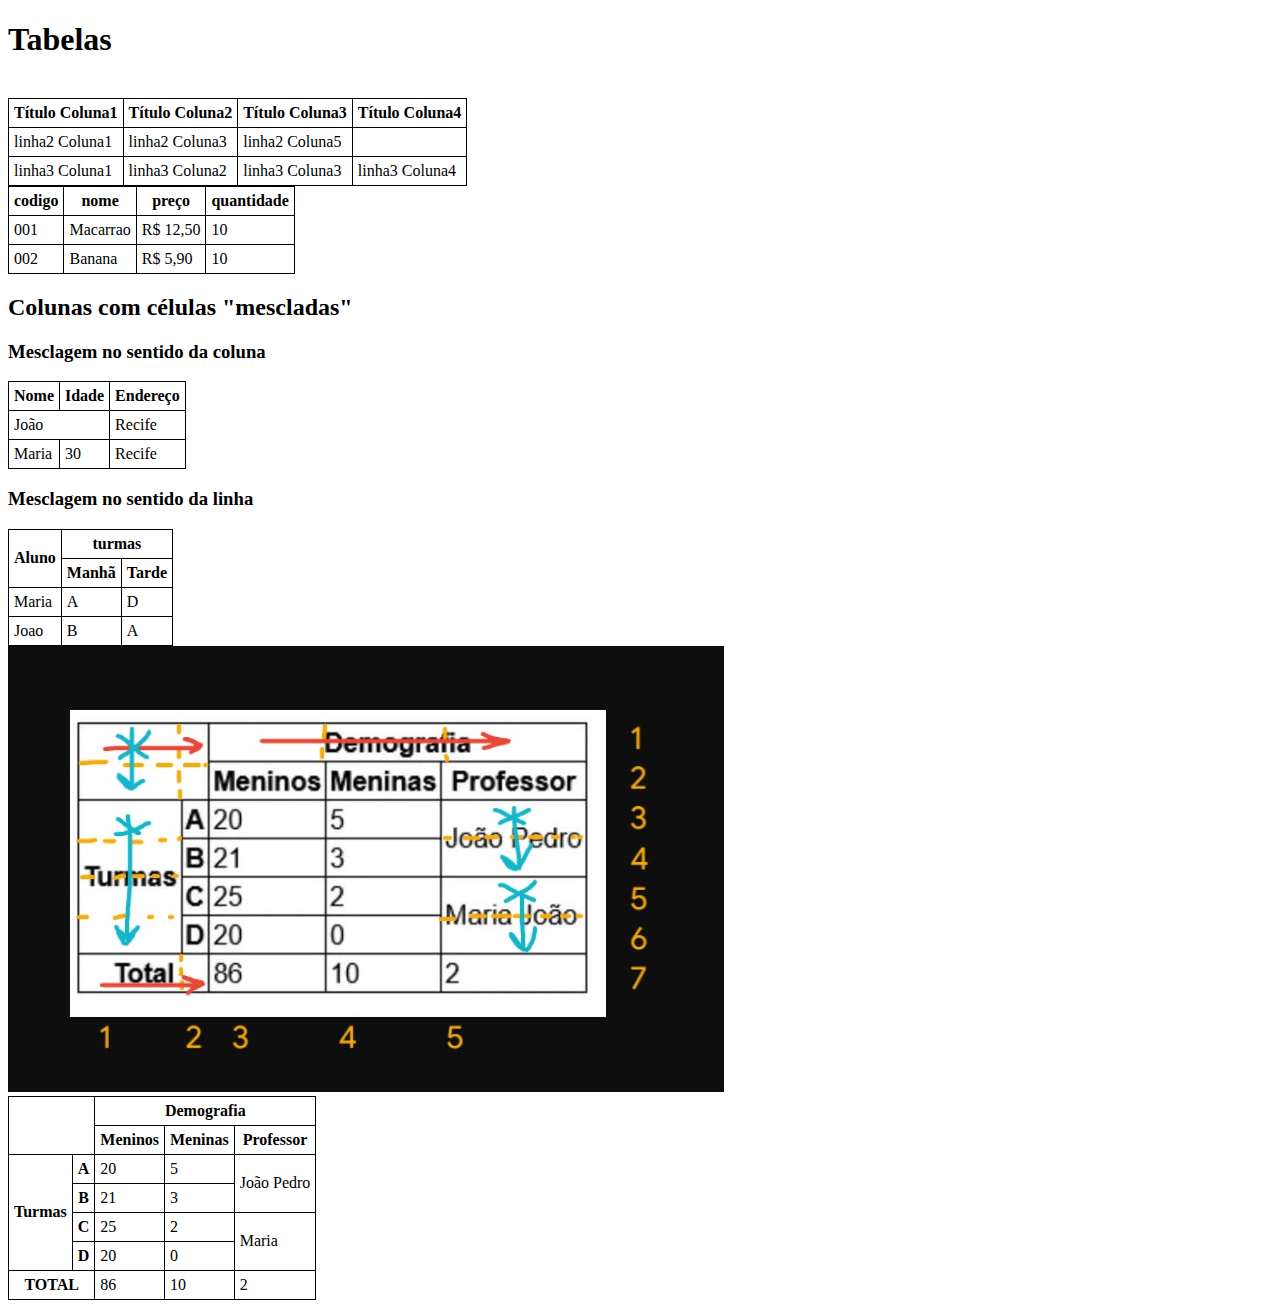
<file: HTML/aula05/index.html>
<!DOCTYPE html>
<html lang="pt-br">
<head>
    <meta charset="UTF-8">
    <meta name="viewport" content="width=device-width, initial-scale=1.0">
    <title>Tabelas</title>
<!-- 
    <style>
        th{
            background-color: black;
            color: white;
            border:1px solid rgb(255, 0, 0);
            padding: 5px;
        }

        tr{
            border:1px solid rgb(227, 8, 213);
            background-color: blue;
            padding: 15px;
        }

        td{
            border:1px solid rgb(0, 0, 0);
            padding: 15px;
            background-color: bisque;
            margin: 15px;
        }

        table{
            padding: 5px;
            border: 2px solid rgb(0, 26, 255);

        }
    </style> -->

    <style>
        table, th, td{
            border: 1px solid black;
            border-collapse: collapse;
            padding: 5px;
        }
    </style>
</head>
<body>
    

    <h1>Tabelas</h1>

    <table>
        <!-- 3 linhas e cada linha tenha 4 colunas -->

        <!-- primeira linha -->
        <tr>
            <!-- primeira linha terá os cabeçalhos / títulos / legendas -->
             <th>Título Coluna1</th>
             <th>Título Coluna2</th>
             <th>Título Coluna3</th>
             <th>Título Coluna4</th>

        </tr>
        <!-- segunda linha -->
        <tr>
            <td>linha2 Coluna1</td>
            <td>linha2 Coluna3</td>
            <td>linha2 Coluna5</td>
        </tr>
        <!-- terceira linha -->
        <tr>
            <td>linha3 Coluna1</td>
            <td>linha3 Coluna2</td>
            <td>linha3 Coluna3</td>
            <td>linha3 Coluna4</td>
        </tr>

    <br>
    </table>

        <table>
        <!-- 3 linhas e cada linha tenha 4 colunas -->

        <!-- primeira linha -->
        <tr>
            <!-- primeira linha terá os cabeçalhos / títulos / legendas -->
             <th>codigo</th>
             <th>nome</th>
             <th>preço</th>
             <th>quantidade</th>

        </tr>
        <!-- segunda linha -->
        <tr>
            <td>001</td>
            <td>Macarrao</td>
            <td>R$ 12,50</td>
            <td>10</td>
        </tr>
        <!-- terceira linha -->
        <tr>
            <td>002</td>
            <td>Banana</td>
            <td>R$ 5,90</td>
            <td>10</td>
        </tr>


    </table>

    <h2>Colunas com células "mescladas"</h2>

    <h3>Mesclagem no sentido da coluna</h3>

    <table>
        <tr>
            <th>Nome</th>
            <th>Idade</th>
            <th>Endereço</th>
        </tr>
        <tr>
            <td colspan="2">João</td>
            <td>Recife</td>
        </tr>
        <tr>
            <td>Maria</td>
            <td>30</td>
            <td>Recife</td>
        </tr>
    </table>

    <h3>Mesclagem no sentido da linha</h3>
    <table>
        <tr>
            <th rowspan="2">Aluno</th>
            <th colspan="2">turmas</th>            
        </tr>
        <tr>

            <th>Manhã</th>
            <th>Tarde</th>
        </tr>
        <tr>
            <td>Maria</td>
            <td>A</td>
            <td>D</td>
        </tr>
        <tr>
            <td>Joao</td>
            <td>B</td>
            <td>A</td>
        </tr>
    </table>

    <img src="Captura de tela 2025-06-26 213641.jpg" alt="">


    <table>
        <tr>
            <th colspan="2" rowspan="2"></th>
            <th colspan="3">Demografia </th>
        </tr>

        <tr>
            <th>Meninos </th>
            <th>Meninas</th>
            <th>Professor</th>
        </tr>

        <tr>
            <th rowspan="4">Turmas</th>
            <th>A</th>
            <td>20</td>
            <td>5</td>
            <td rowspan="2">João Pedro</td>
        </tr>
        <tr>
            <th>B</th>
            <td>21</td>
            <td>3</td>
        </tr>
        <tr>
            <th>C</th>
            <td>25</td>
            <td>2</td>
            <td rowspan="2">Maria</td>
        </tr>
        <tr>
            <th>D</th>
            <td>20</td>
            <td>0</td>
        </tr>
        <tr>
            <th colspan="2">TOTAL</th>
            <td>86</td>
            <td>10</td>
            <td>2</td>
        </tr>
    </table>


 
    
</body>
</html>
</file>
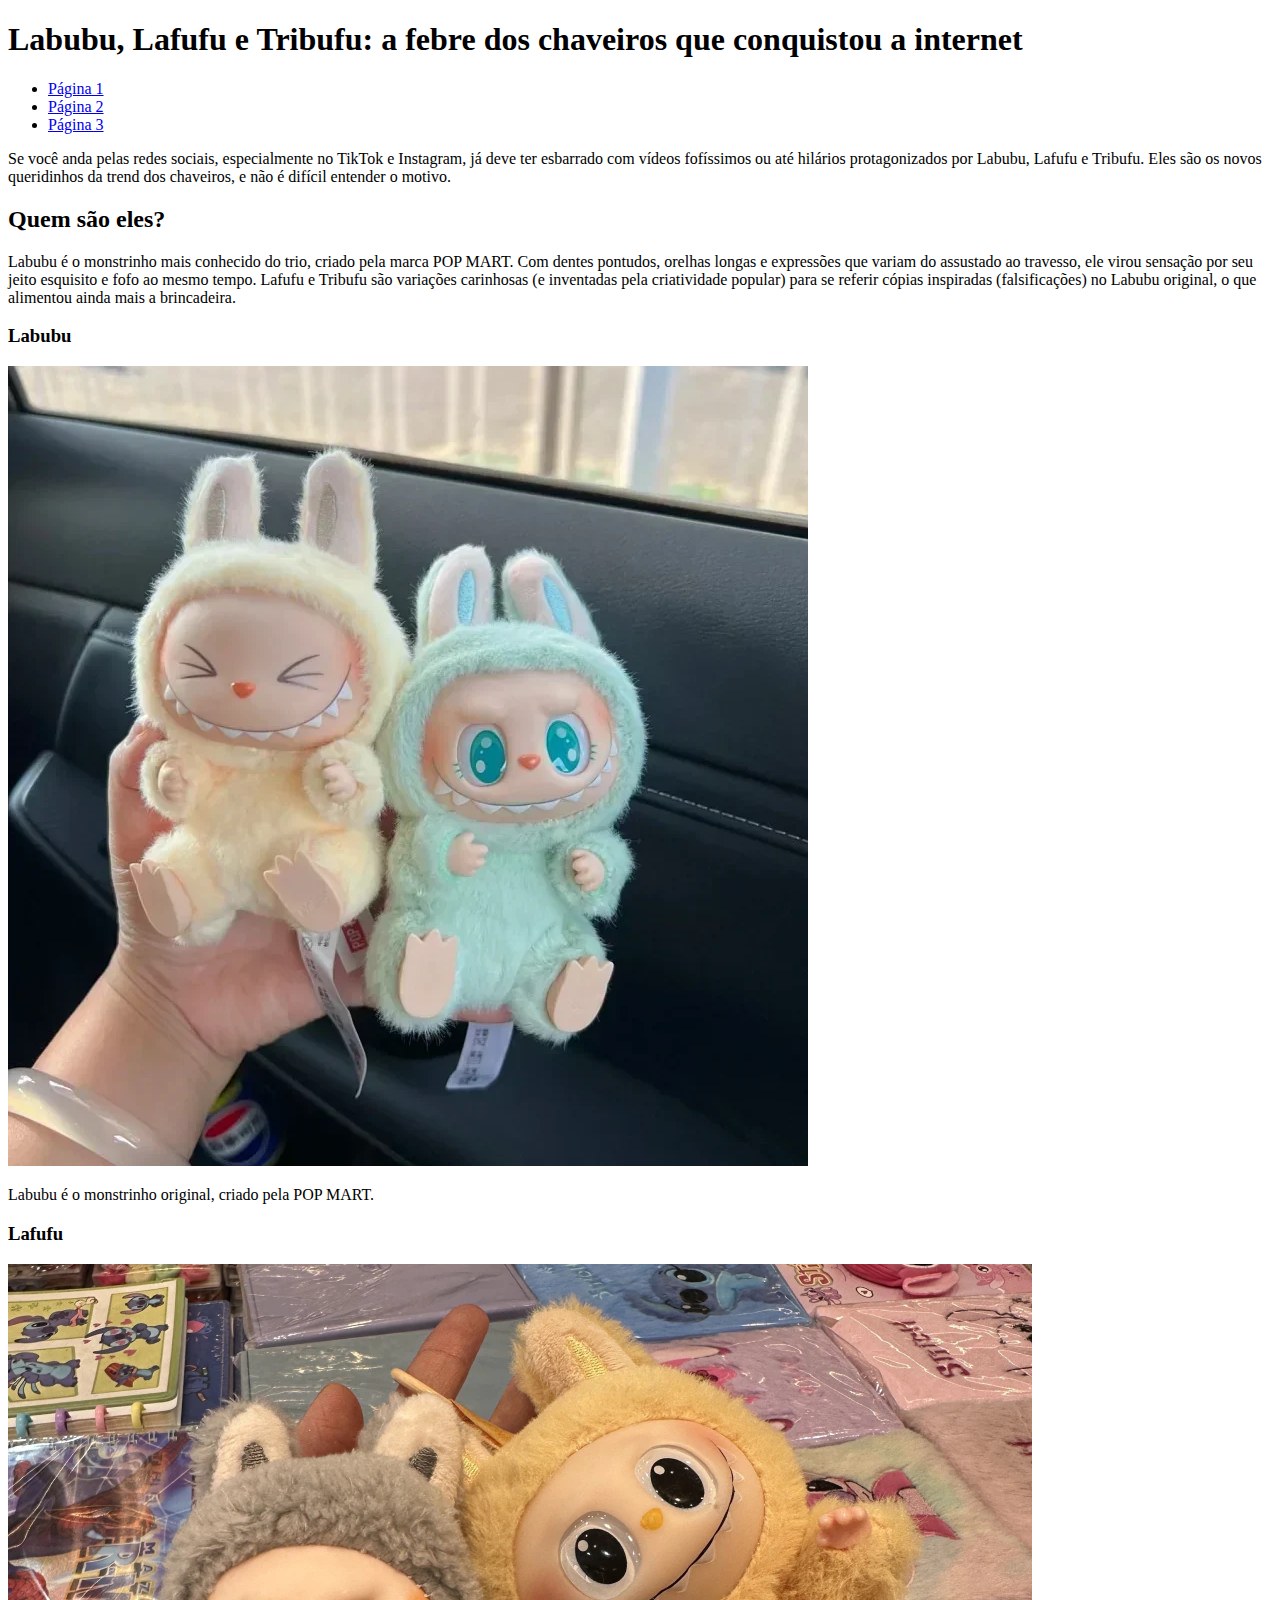
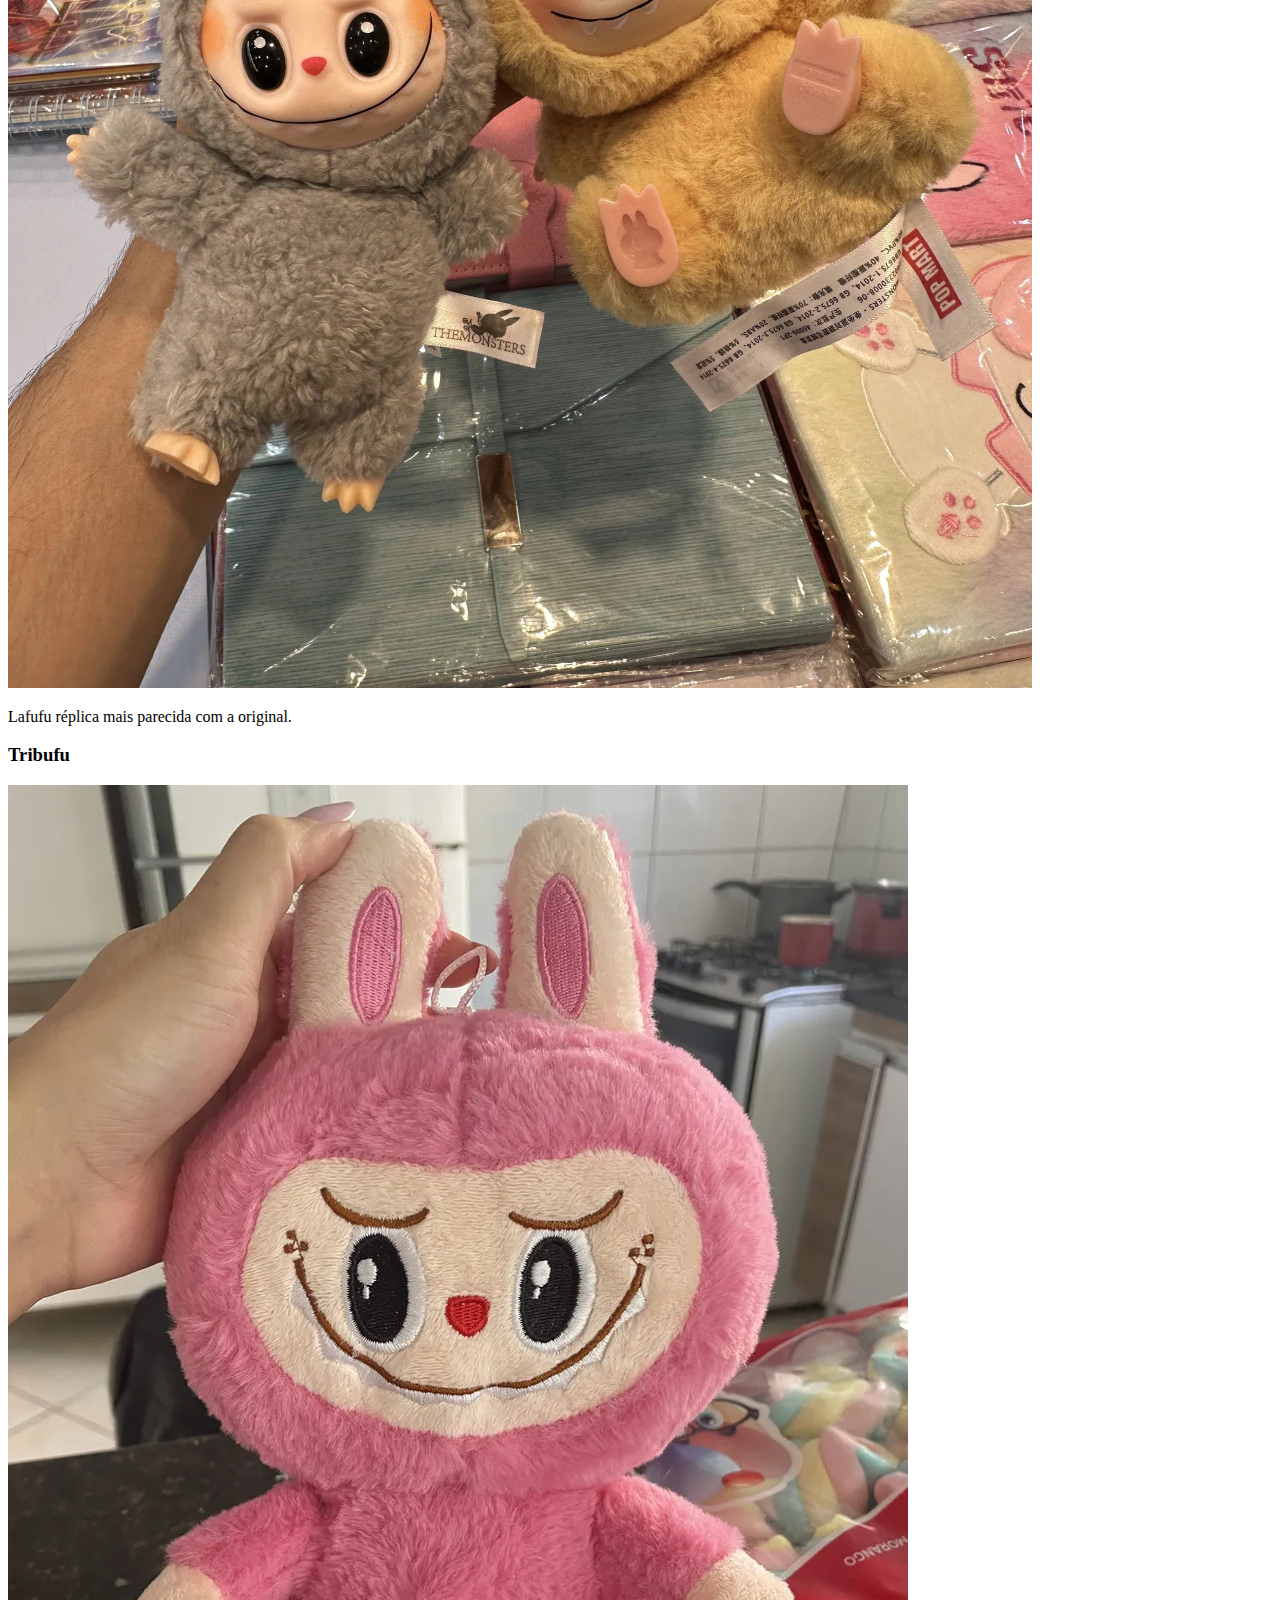
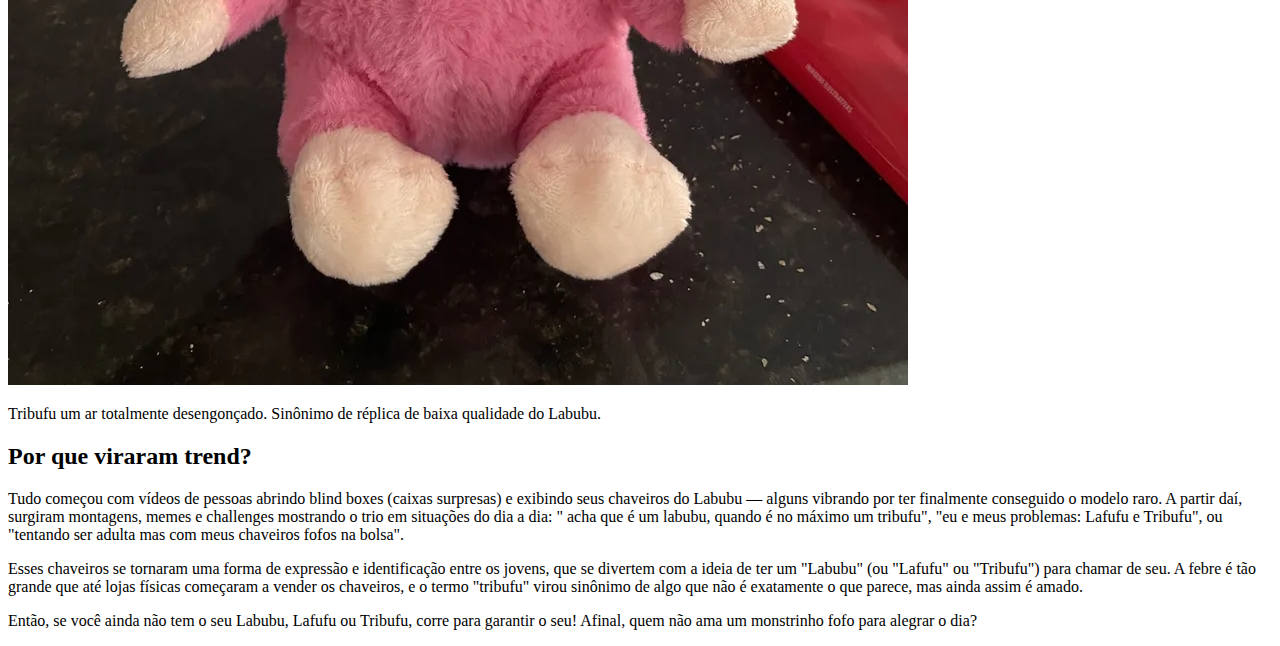
<file: HTML/aula06/index.html>
<!DOCTYPE html>
<html lang="pt-br">

<head>
    <meta charset="UTF-8">
    <meta name="viewport" content="width=device-width, initial-scale=1.0">
    <title>Aula06</title>
    <!-- <link rel="stylesheet" href="css/style.css"> -->
     <link rel="stylesheet" href="css/meuestilo.css">
</head>

<body>

    <header>
        <h1>Labubu, Lafufu e Tribufu: a febre dos chaveiros que conquistou a internet</h1>
        <nav>
            <ul>
                <li><a href="pagina1.html">Página 1</a></li>
                <li><a href="pagina2.html">Página 2</a></li>
                <li><a href="pagina3.html">Página 3</a></li>
            </ul>
        </nav>
    </header>

    <main>

        <section>
            <p>Se você anda pelas redes sociais, especialmente no TikTok e Instagram, já deve ter esbarrado com vídeos
                fofíssimos ou até hilários protagonizados por Labubu, Lafufu e Tribufu. Eles são os novos queridinhos da
                trend
                dos chaveiros, e não é difícil entender o motivo.</p>

            <h2>Quem são eles?</h2>

            <p>Labubu é o monstrinho mais conhecido do trio, criado pela marca POP MART. Com dentes pontudos, orelhas
                longas
                e
                expressões que variam do assustado ao travesso, ele virou sensação por seu jeito esquisito e fofo ao
                mesmo
                tempo. Lafufu e Tribufu são variações carinhosas (e inventadas pela criatividade popular) para se
                referir
                cópias
                inspiradas (falsificações) no Labubu original, o que alimentou ainda mais a brincadeira.</p>

            <article>
                <h3>Labubu</h3>
                <img src="img/labubu.jpg" alt="labubu">
                <p>Labubu é o monstrinho original, criado pela POP MART.</p>
            </article>

            <article>
                <h3>Lafufu</h3>
                <img src="img/lafufu.jpg" alt="lafufu variação carinhora">
                <p>Lafufu réplica mais parecida com a original.</p>
            </article>

            <article>
                <h3>Tribufu</h3>
                <img src="img/tribufu.jpg" alt="tribufu variação popular">
                <p>Tribufu um ar totalmente desengonçado. Sinônimo de réplica de baixa qualidade do Labubu.</p>
            </article>

        </section>

        <section>

            <h2>Por que viraram trend?</h2>

            <p>Tudo começou com vídeos de pessoas abrindo blind boxes (caixas surpresas) e exibindo seus chaveiros do
                Labubu
                —
                alguns vibrando por ter finalmente conseguido o modelo raro. A partir daí, surgiram montagens, memes e
                challenges mostrando o trio em situações do dia a dia: " acha que é um labubu, quando é no máximo um
                tribufu",
                "eu e meus problemas: Lafufu e Tribufu", ou "tentando ser adulta mas com meus chaveiros fofos na bolsa".
            </p>
        </section>

    </main>

    <footer>
        <p>Esses chaveiros se tornaram uma forma de expressão e identificação entre os jovens, que se divertem com a
            ideia
            de ter um "Labubu" (ou "Lafufu" ou "Tribufu") para chamar de seu. A febre é tão grande que até lojas físicas
            começaram a vender os chaveiros, e o termo "tribufu" virou sinônimo de algo que não é exatamente o que
            parece,
            mas ainda assim é amado.</p>
        <p>Então, se você ainda não tem o seu Labubu, Lafufu ou Tribufu, corre para garantir o seu! Afinal, quem não ama
            um
            monstrinho fofo para alegrar o dia?</p>
    </footer>

</body>

</html>
</file>
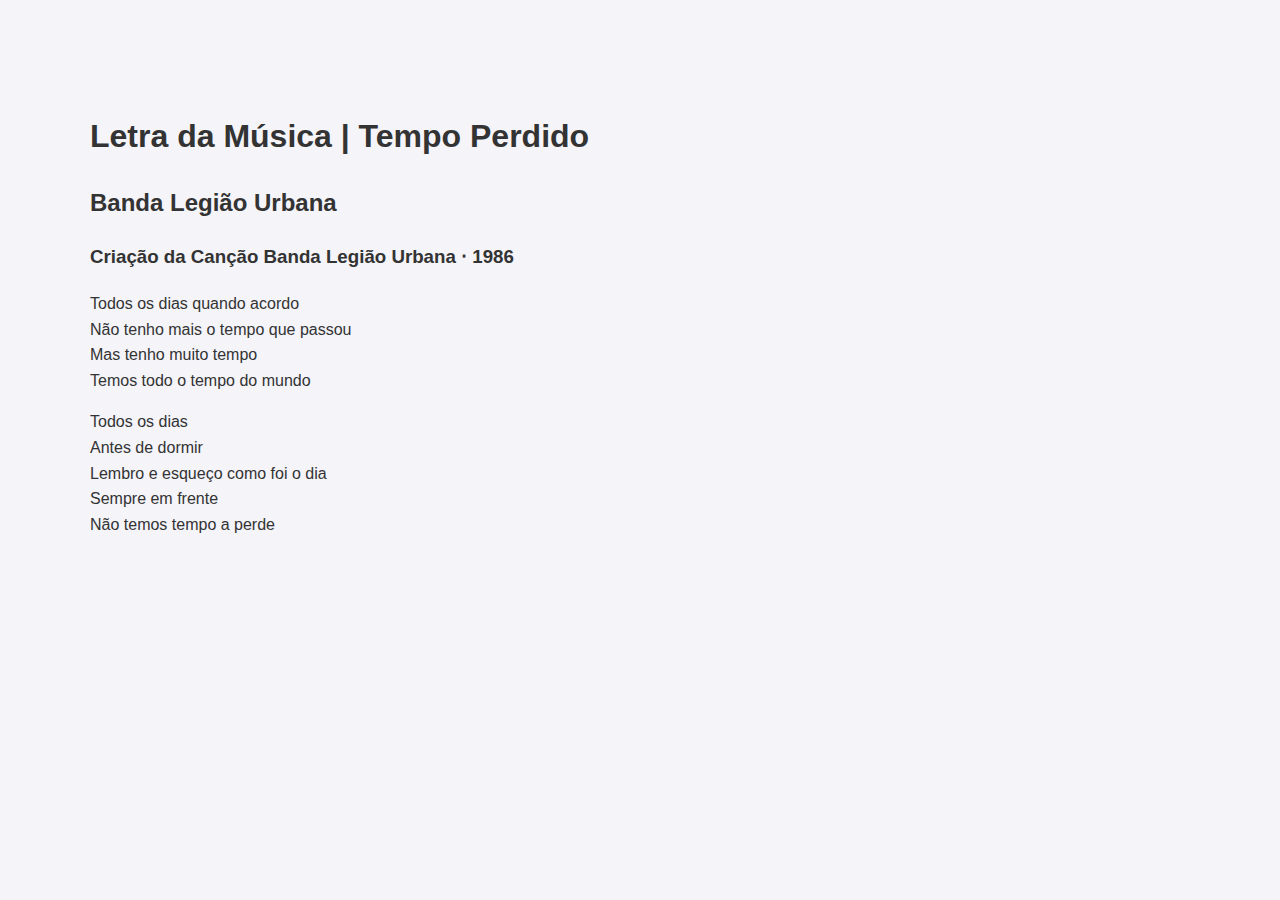
<file: HTML/aula02/atividade1.html>
<!DOCTYPE html>
<html lang="pt-br">
<head>
    <meta charset="UTF-8">
    <meta name="viewport" content="width=device-width, initial-scale=1.0">
    <title>Atividade 1</title>
    <link rel="stylesheet" href="css/style.css">
</head>
<body>
    <!-- ctrl + ; (para comentar) -->

    <!-- Atividade 1 : escolha uma banda, cantor ou poeta favorito e  escreva sobre ela. Em seguida, escolha duas estrofes de uma das suas obras, escreva-os de forma a ser renderizado corretamente no navegador (com as quebras de linha corretas). -->
    
    <!-- Correção do exercício por Paulo Henrique Cruz -->
    <h1>Letra da Música | Tempo Perdido</h1>

    <!-- imagem que representa a banda ou artista ou poeta -->

    <h2>Banda Legião Urbana</h2>
    <h3>Criação da Canção Banda Legião Urbana ‧ 1986</h3>

    <p>
        Todos os dias quando acordo <br>
        Não tenho mais o tempo que passou <br>
        Mas tenho muito tempo <br>
        Temos todo o tempo do mundo
    </p>

    <p>
        Todos os dias <br>
        Antes de dormir <br>
        Lembro e esqueço como foi o dia <br>
        Sempre em frente <br>
        Não temos tempo a perde
    </p>

    
</body>
</html>
</file>
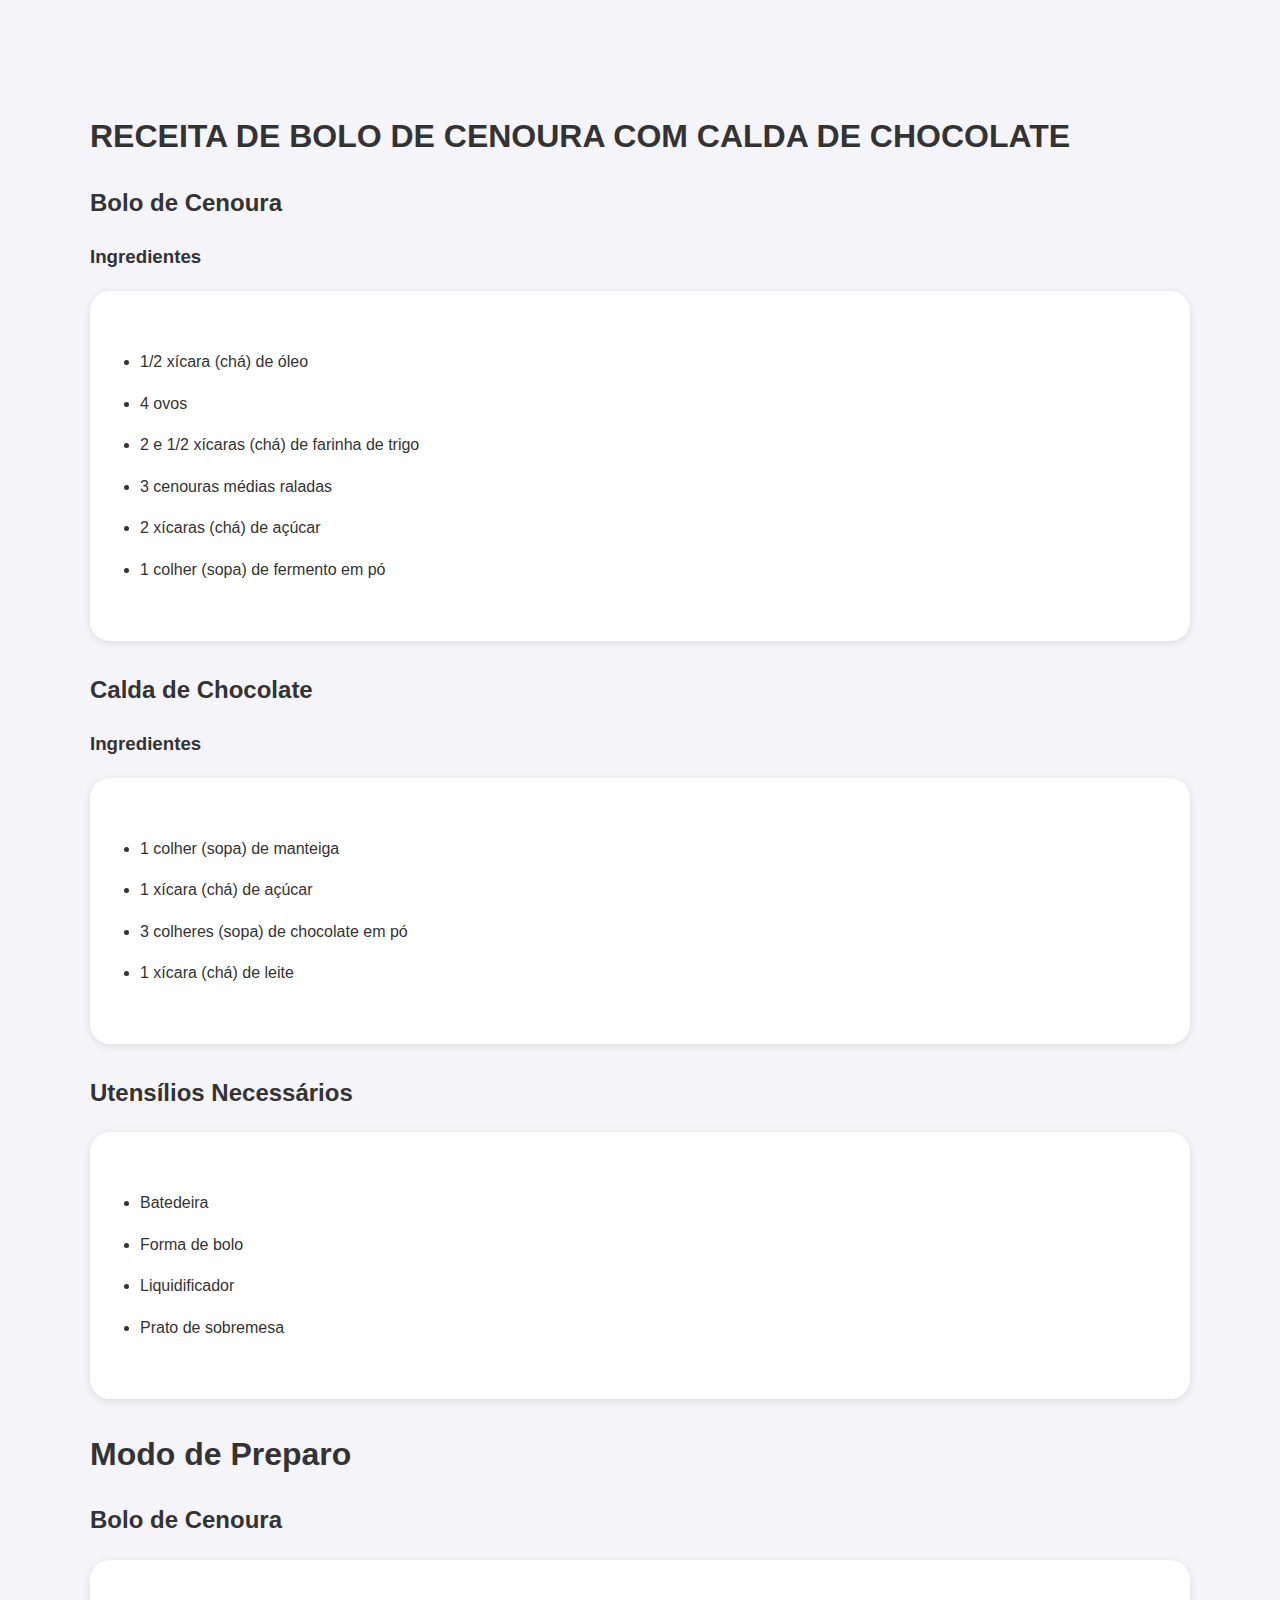
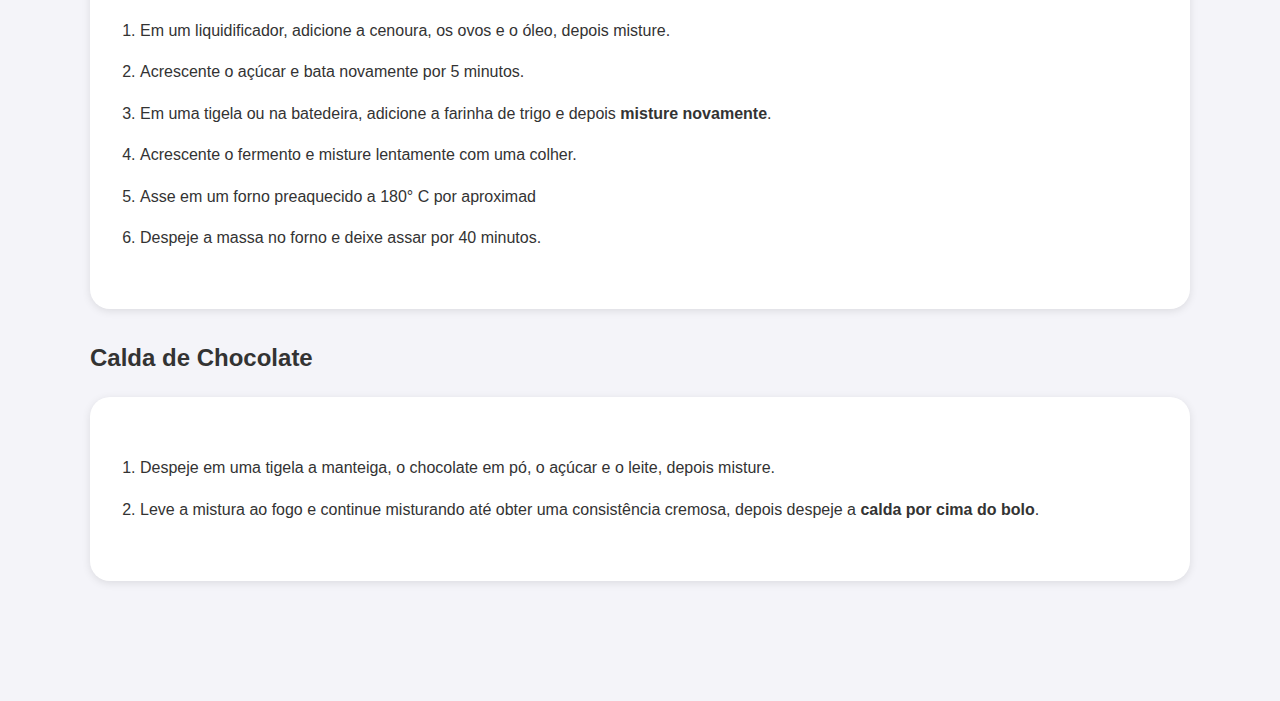
<file: HTML/aula02/atividade2.html>
<!DOCTYPE html>
<html lang="en">
<head>
    <meta charset="UTF-8">
    <meta name="viewport" content="width=device-width, initial-scale=1.0">
    <title>Receita com listas</title>
    <link rel="stylesheet" href="css/style.css">
</head>
<body>
    <!-- atividade para abordar listas (ordenadas e nao ordenadas), juntamentre com os títulos -->

    <h1>RECEITA DE BOLO DE CENOURA COM CALDA DE CHOCOLATE</h1>
    <h2>Bolo de Cenoura</h2>

    <!-- imagem que representa a receita -->
     
    <h3> Ingredientes</h3>
        <ul>
            <li>1/2 xícara (chá) de óleo</li>
            <li>4 ovos</li>
            <li>2 e 1/2 xícaras (chá) de farinha de trigo</li>
            <li>3 cenouras médias raladas</li>
            <li>2 xícaras (chá) de açúcar</li>
            <li>1 colher (sopa) de fermento em pó</li>
        </ul>
    <h2>Calda de Chocolate</h2>
    <h3>Ingredientes</h3>
        <ul>
            <li>1 colher (sopa) de manteiga</li>
            <li>1 xícara (chá) de açúcar</li>
            <li>3 colheres (sopa) de chocolate em pó</li>
            <li>1 xícara (chá) de leite</li>
        </ul>
    <h2>Utensílios Necessários</h2>
        <ul>
            <li>Batedeira</li>
            <li>Forma de bolo</li>
            <li>Liquidificador</li>
            <li>Prato de sobremesa</li>
        </ul>
<h1>Modo de Preparo</h1>
    <h2>Bolo de Cenoura</h2>
        <ol>
            <li>Em um liquidificador, adicione a cenoura, os ovos e o óleo, depois misture.</li>
            <li>Acrescente o açúcar e bata novamente por 5 minutos.</li>
            <li>Em uma tigela ou na batedeira, adicione a farinha de trigo e depois <strong>misture novamente</strong>.</li>
            <li>Acrescente o fermento e misture lentamente com uma colher.</li>
            <li>Asse em um forno preaquecido a 180° C por aproximad 
            <li>Despeje a massa no forno e deixe assar por 40 minutos.</li>
        </ol>
<h2>Calda de Chocolate</h2>
    <ol>
        <li>Despeje em uma tigela a manteiga, o chocolate em pó, o açúcar e o leite, depois misture.</li>
        <li>Leve a mistura ao fogo e continue misturando até obter uma consistência cremosa, depois despeje a <b>calda por cima do bolo</b>.</li>
    </ol>
    
</body>
</html>
</file>
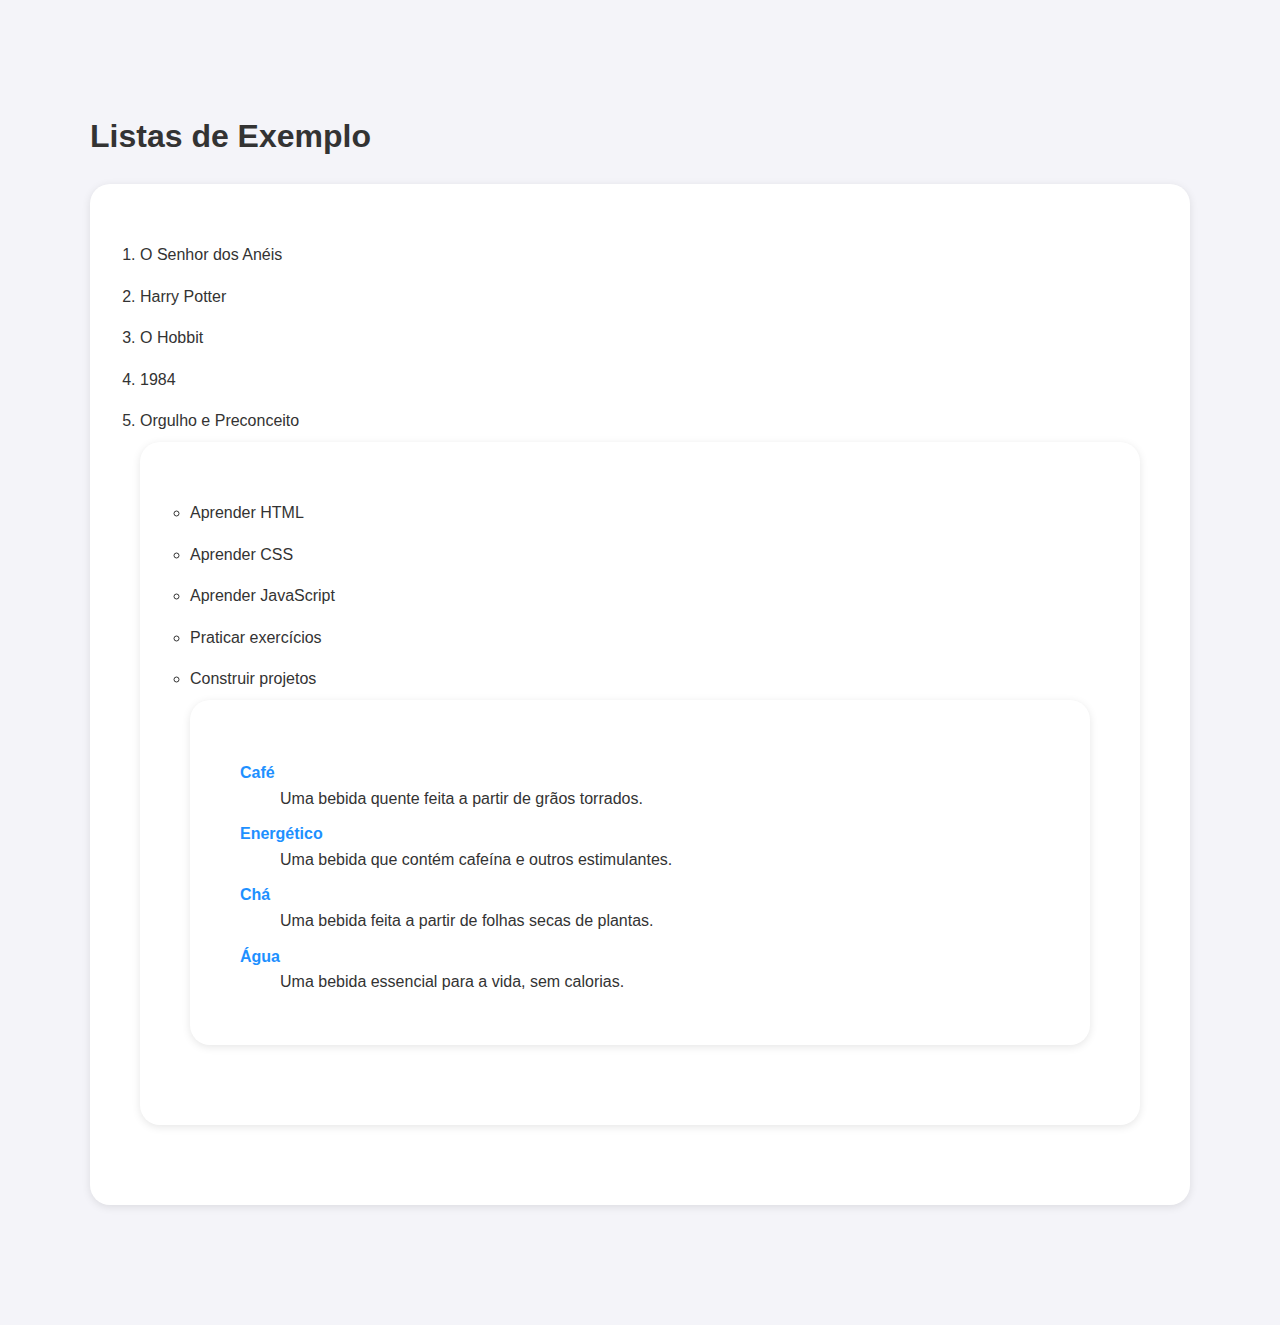
<file: HTML/aula02/desafio.html>
<!DOCTYPE html>
<html lang="pt-br">
<head>
    <meta charset="UTF-8">
    <meta name="viewport" content="width=device-width, initial-scale=1.0">
    <title>Estilo dos filtros</title>
    <link rel="stylesheet" href="css/style.css">
</head>
<body>
    <!-- desafio para o uso de listas -->
    <h1>Listas de Exemplo</h1>
    <!-- crie uma lista ordenada com o top 5 filmes/ livros favoritos -->
    <ol>
        <li>O Senhor dos Anéis</li>
        <li>Harry Potter</li>
        <li>O Hobbit</li>
        <li>1984</li>
        <li>Orgulho e Preconceito</li>

    <!-- crie uma lista não ordenada com as metas para o curso -->
    <ul>
        <li>Aprender HTML</li>
        <li>Aprender CSS</li>
        <li>Aprender JavaScript</li>
        <li>Praticar exercícios</li>
        <li>Construir projetos</li>

    <!-- crie uma lista de definição com café, energético , chá e água -->
    <dl>
        <dt>Café</dt>
        <dd>Uma bebida quente feita a partir de grãos torrados.</dd>
        <dt>Energético</dt>
        <dd>Uma bebida que contém cafeína e outros estimulantes.</dd>
        <dt>Chá</dt>
        <dd>Uma bebida feita a partir de folhas secas de plantas.</dd>
        <dt>Água</dt>
        <dd>Uma bebida essencial para a vida, sem calorias.</dd>
    </dl>
    
</body>
</html>
</file>
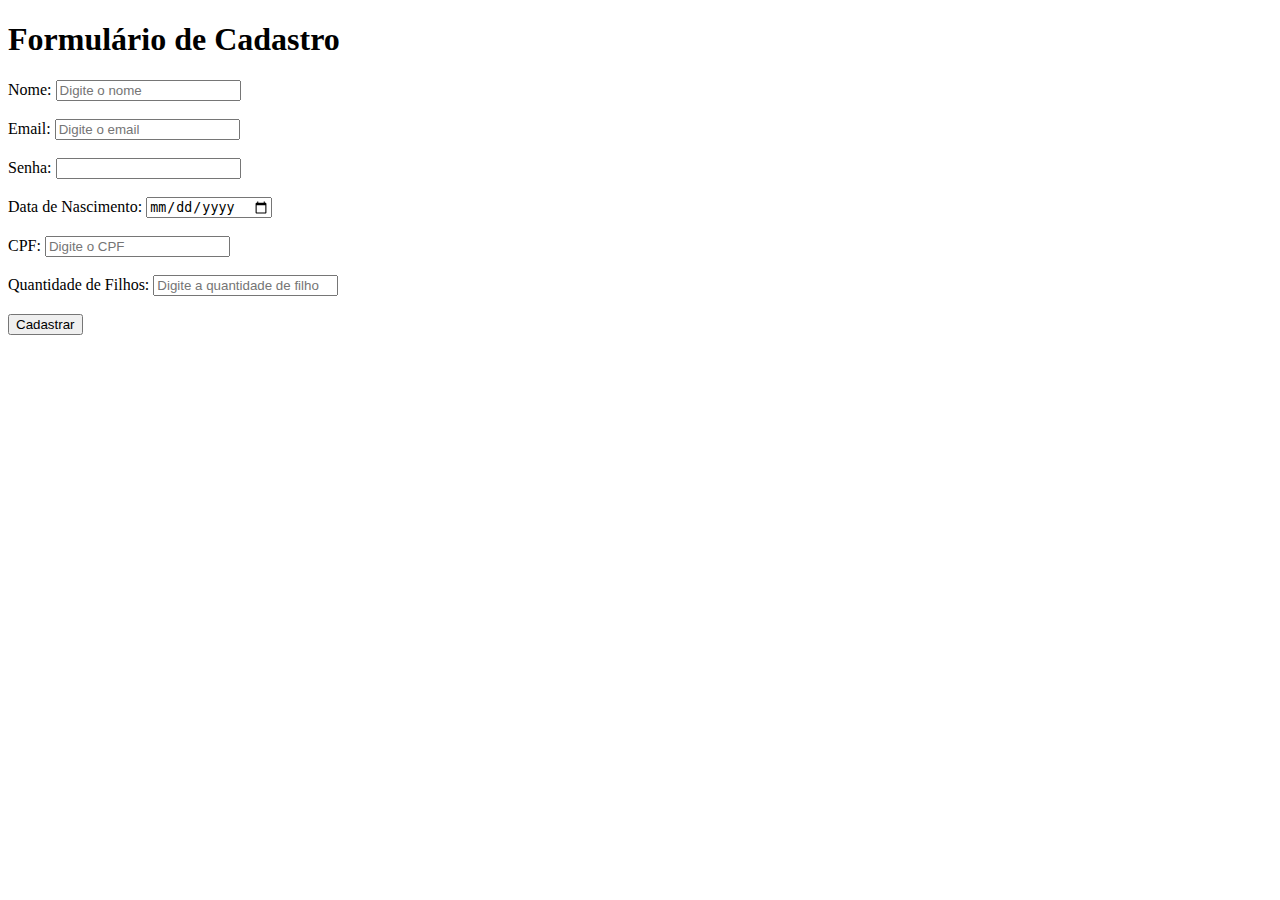
<file: HTML/aula04/Atividade01.html>
<!DOCTYPE html>
<html lang="pt-br">

<head>
    <meta charset="UTF-8">
    <meta name="viewport" content="width=device-width, initial-scale=1.0">
    <title>Formulário de Cadastro</title>
</head>

<body>

    <h1>Formulário de Cadastro</h1>

    <form>

        <label for="nome">Nome:</label>
        <input type="text" id="nome" name="nome" required placeholder="Digite o nome"><br><br>

        <label for="email">Email:</label>
        <input type="email" id="email" name="email" required placeholder="Digite o email"><br><br>

        <label for="senha">Senha:</label>
        <input type="password" id="senha" name="senha" required><br><br>

        <label for="datanasc">Data de Nascimento:</label>
        <input type="date" id="datanasc" name="datanasc" required><br><br>

        <label for="cpf">CPF:</label>
        <input type="text" id="cpf" name="cpf" required placeholder="Digite o CPF"><br><br>

        <label for="qtdfilhos">Quantidade de Filhos:</label>
        <input type="number" id="qtdfilhos" name="qtdfilhos" required
            placeholder="Digite a quantidade de filhos"><br><br>

        <input type="submit" value="Cadastrar">

    </form>
</body>

</html>
</file>
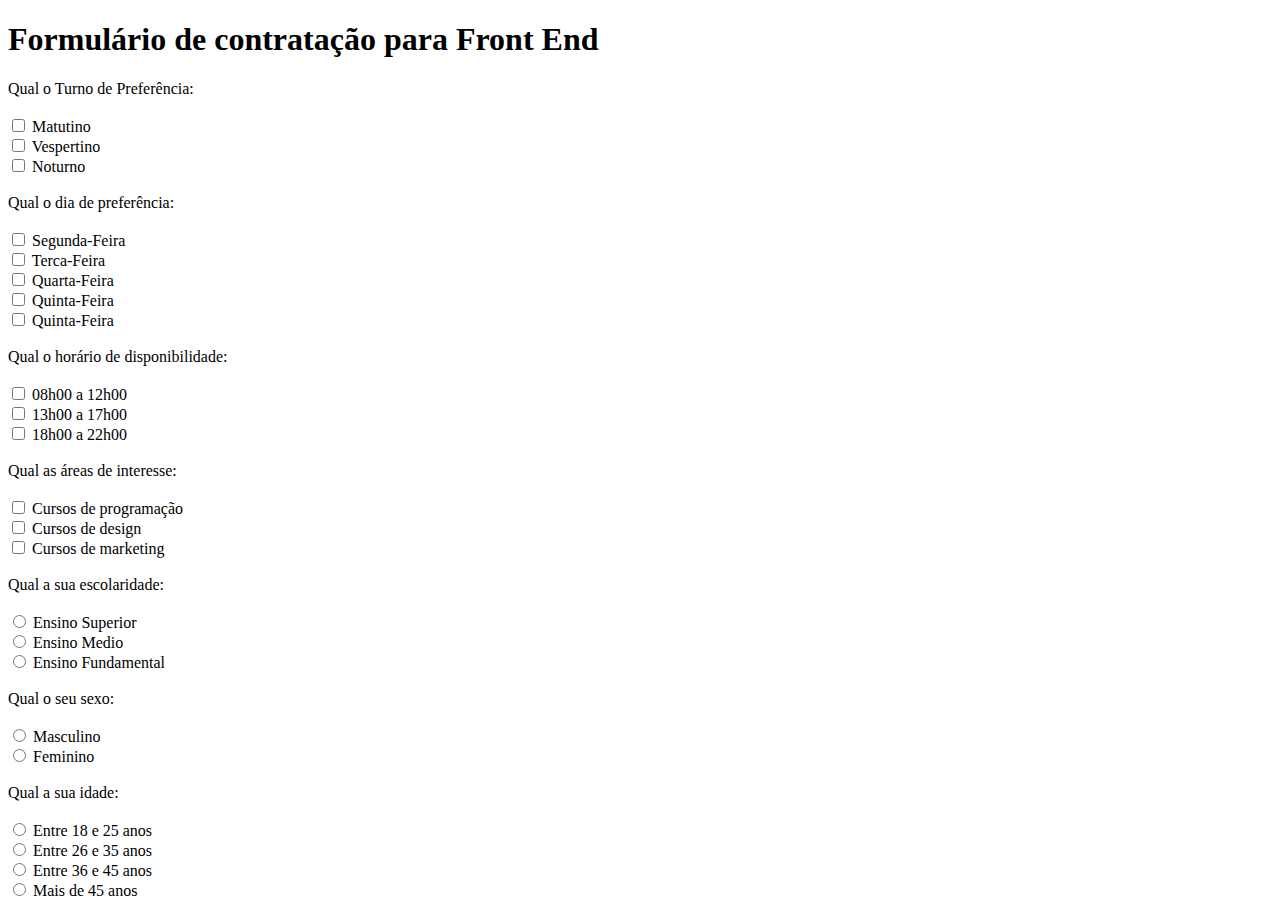
<file: HTML/aula04/Atividade02.html>
<!DOCTYPE html>
<html lang="en">

<head>
    <meta charset="UTF-8">
    <meta name="viewport" content="width=device-width, initial-scale=1.0">
    <title>Document</title>
</head>

<body>

    <form>

        <h1>Formulário de contratação para Front End</h1>

        <label for="">Qual o Turno de Preferência:</label>

        <br><br>

        <input type="checkbox" name="turno" id="turno1" value="matutino">
        <label for="turno1">Matutino</label><br>
        <input type="checkbox" name="turno" id="turno2" value="vespertino">
        <label for="turno2">Vespertino</label><br>
        <input type="checkbox" name="turno" id="turno3" value="noturno">
        <label for="turno3">Noturno</label>

        <br><br>

        <label for="">Qual o dia de preferência:</label>

        <br><br>

        <input type="checkbox" name="dia" id="segunda" value="seg">
        <label for="segunda">Segunda-Feira</label><br>
        <input type="checkbox" name="dia" id="terca" value="ter">
        <label for="terca">Terca-Feira</label><br>
        <input type="checkbox" name="dia" id="quarta" value="qua">
        <label for="quarta">Quarta-Feira</label><br>
        <input type="checkbox" name="dia" id="quinta" value="qui">
        <label for="quinta">Quinta-Feira</label><br>
        <input type="checkbox" name="dia" id="sexta" value="sex">
        <label for="sexta">Quinta-Feira</label>

        <br><br>

        <label for="">Qual o horário de disponibilidade:</label>

        <br><br>

        <input type="checkbox" name="hora" id="M" value="manha">
        <label for="M">08h00 a 12h00</label><br>
        <input type="checkbox" name="hora" id="T" value="tarde">
        <label for="T">13h00 a 17h00</label><br>
        <input type="checkbox" name="hora" id="N" value="noite">
        <label for="N">18h00 a 22h00</label>

        <br><br>

        <label for="">Qual as áreas de interesse:</label>

        <br><br>

        <input type="checkbox" name="area" id="pro" value="programacao">
        <label for="pro">Cursos de programação</label><br>
        <input type="checkbox" name="area" id="des" value="design">
        <label for="des">Cursos de design</label><br>
        <input type="checkbox" name="area" id="mar" value="marketing">
        <label for="mar">Cursos de marketing</label>

        <br><br>

        <label for="">Qual a sua escolaridade:</label>

        <br><br>

        <input type="radio" name="escolaridade" id="sup" value="ensinosuperior">
        <label for="sup">Ensino Superior</label><br>
        <input type="radio" name="escolaridade" id="med" value="ensinomedio">
        <label for="med">Ensino Medio</label><br>
        <input type="radio" name="escolaridade" id="fund" value="ensinofundamental">
        <label for="fund">Ensino Fundamental</label>
        
        <br><br>

        <label for="">Qual o seu sexo:</label>

        <br><br>

        <input type="radio" name="sexo" id="M" value="masculino">
        <label for="M"> Masculino</label><br>
        <input type="radio" name="sexo" id="F" value="feminino">
        <label for="F">Feminino</label>

        <br><br>

        <label for="">Qual a sua idade:</label>

        <br><br>

        <input type="radio" name="idade" id="1825" value="18_25">
        <label for="1825">Entre 18 e 25 anos</label><br>
        <input type="radio" name="idade" id="2635" value="26_35">
        <label for="2635">Entre 26 e 35 anos</label><br>
        <input type="radio" name="idade" id="3645" value="36_45">
        <label for="3645">Entre 36 e 45 anos</label><br>
        <input type="radio" name="idade" id="45mais" value="45_mais">
        <label for="45mais">Mais de 45 anos</label>

    </form>
</body>

</html>
</file>
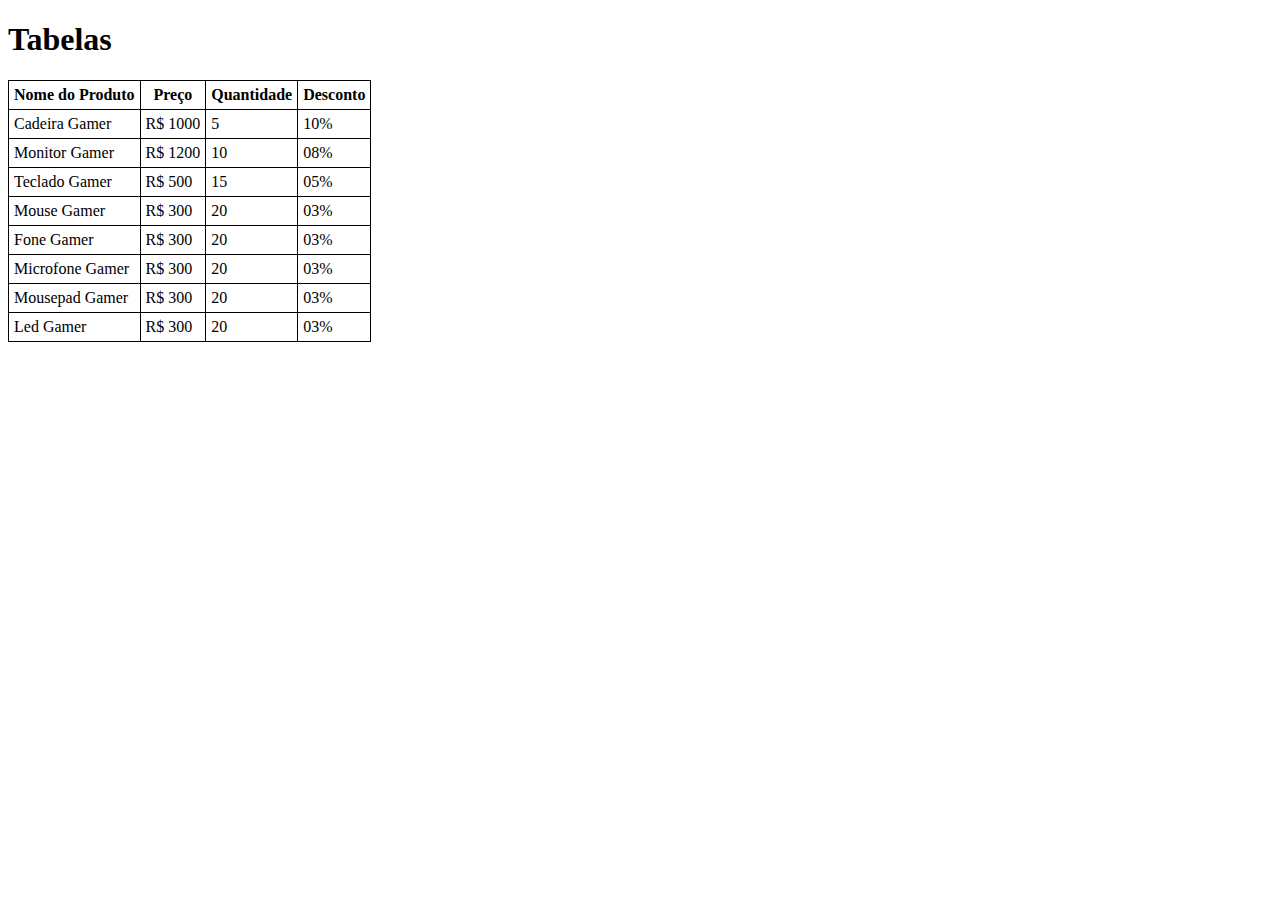
<file: HTML/aula05/atividade1.html>
<!DOCTYPE html>
<html lang="pt-br">
<head>
    <meta charset="UTF-8">
    <meta name="viewport" content="width=device-width, initial-scale=1.0">
    <title>Tabelas</title>
    <style>
        table,
        th,
        td {
            border: 1px solid black;
            border-collapse: collapse;
            padding: 5px;
        }
    </style>
</head>
<body>
<h1>Tabelas</h1>

    <table>
        <tr>
            <th>Nome do Produto</th>
            <th>Preço</th>
            <th>Quantidade</th>
            <th>Desconto</th>
        </tr>

        <tr>
            <td>Cadeira Gamer</td>
            <td>R$ 1000</td>
            <td>5</td>
            <td>10%</td>
        </tr>

        <tr>
            <td>Monitor Gamer</td>
            <td>R$ 1200</td>
            <td>10</td>
            <td>08%</td>
        </tr>

        <tr>
            <td>Teclado Gamer</td>
            <td>R$ 500</td>
            <td>15</td>
            <td>05%</td>

        </tr>
        <tr>
            <td>Mouse Gamer</td>
            <td>R$ 300</td>
            <td>20</td>
            <td>03%</td>

        </tr>

        <tr>
            <td>Fone Gamer</td>
            <td>R$ 300</td>
            <td>20</td>
            <td>03%</td>
        </tr>
        <tr>
            <td>Microfone Gamer</td>
            <td>R$ 300</td>
            <td>20</td>
            <td>03%</td>
        </tr>

        <tr>
            <td>Mousepad Gamer</td>
            <td>R$ 300</td>
            <td>20</td>
            <td>03%</td>

        </tr>

        <tr>
            <td>Led Gamer</td>
            <td>R$ 300</td>
            <td>20</td>
            <td>03%</td>
        </tr>

    </table>

</body>
</html>
</file>
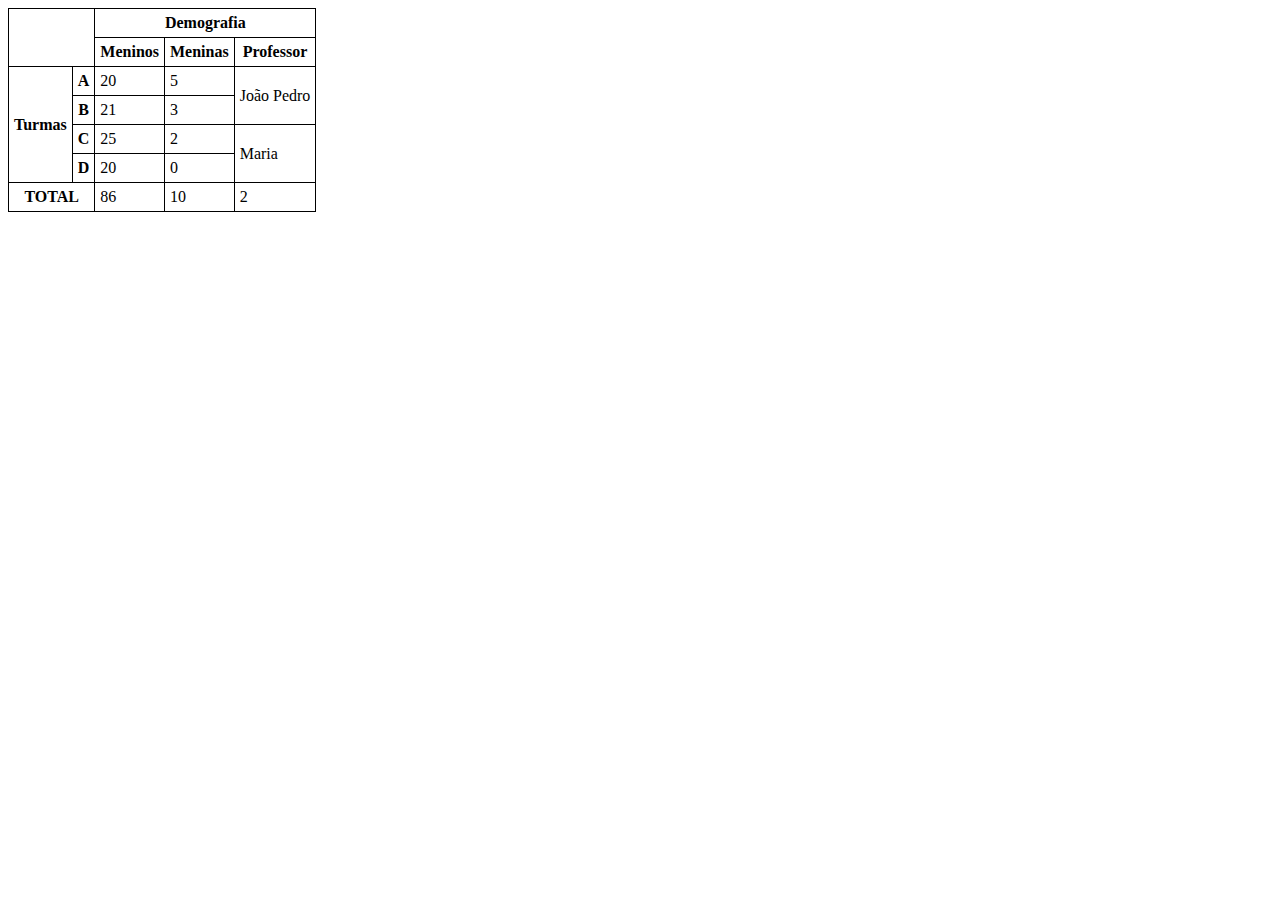
<file: HTML/aula05/atividade2.html>
<!DOCTYPE html>
<html lang="pt-br">
<head>
    <meta charset="UTF-8">
    <meta name="viewport" content="width=device-width, initial-scale=1.0">
    <title>Tabela 2</title>

        <style>
        table, th, td{
            border: 1px solid black;
            border-collapse: collapse;
            padding: 5px;
        }
    </style>
</head>
<body>
    <table>
        <tr>
            <th colspan="2" rowspan="2"></th>
            <th colspan="3">Demografia </th>
        </tr>
        <tr>
            <th>Meninos </th>
            <th>Meninas</th>
            <th>Professor</th>
        </tr>
        <tr>
            <th rowspan="4">Turmas</th>
            <th>A</th>
            <td>20</td>
            <td>5</td>
            <td rowspan="2">João Pedro</td>
        </tr>
        <tr>
            <th>B</th>
            <td>21</td>
            <td>3</td>
        </tr>
        <tr>
            <th>C</th>
            <td>25</td>
            <td>2</td>
            <td rowspan="2">Maria</td>
        </tr>
        <tr>
            <th>D</th>
            <td>20</td>
            <td>0</td>
        </tr>
        <tr>
             <th colspan="2">TOTAL</th>
            <td>86</td>
            <td>10</td>
            <td>2</td>
        </tr>

    </table>
</body>
</html>
</file>
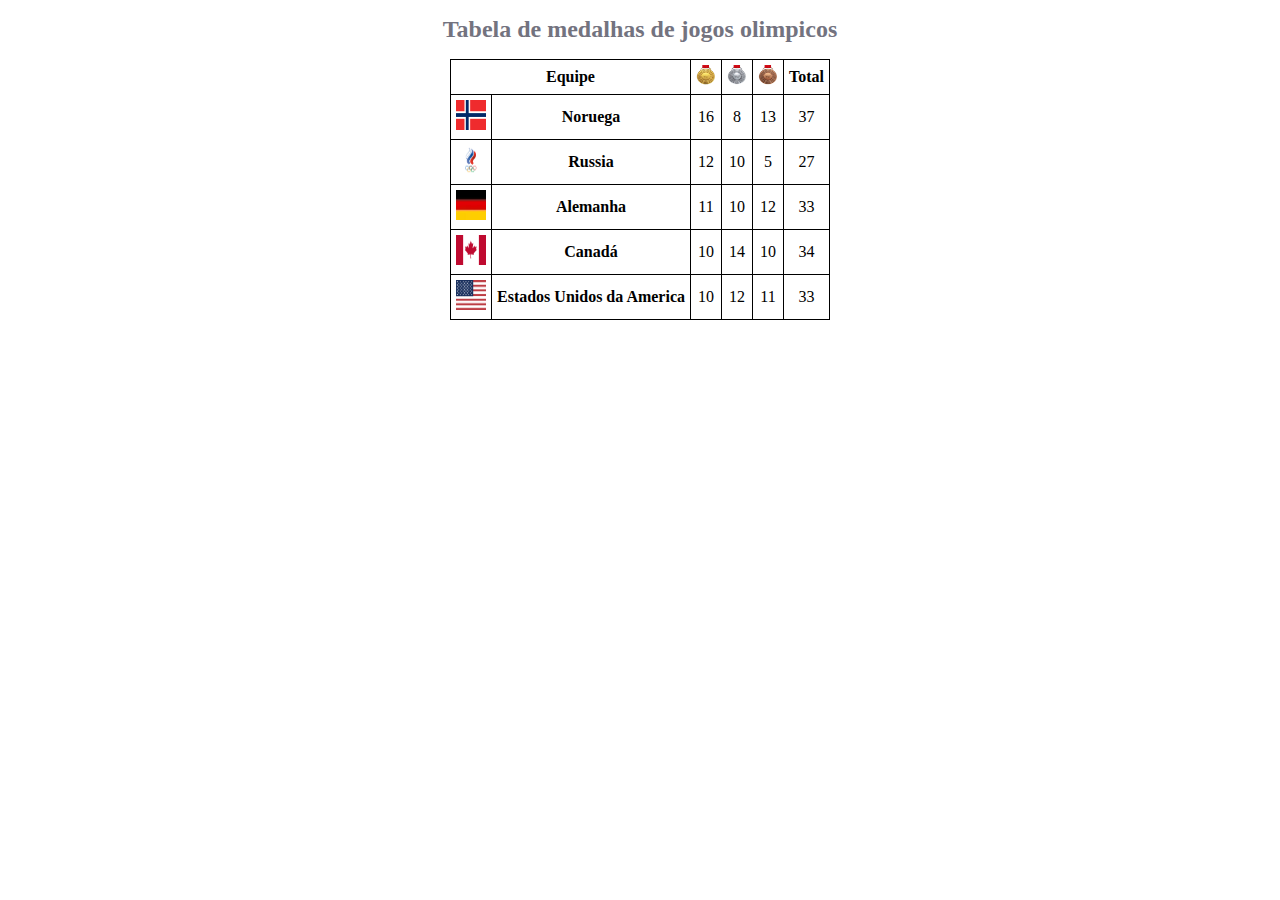
<file: HTML/aula05/atividade3.html>
<!DOCTYPE html>
<html lang="pt-br">
<head>
    <meta charset="UTF-8">
    <meta name="viewport" content="width=device-width, initial-scale=1.0">
    <title>Tabela 3</title>
    <style>
        table, th, td{
            border: 1px solid black;
            border-collapse: collapse;
            padding: 5px;
            align-items: center;
            text-align: center;
            
        }
        h1 {
            text-align: center;
            color: rgb(115, 115, 127);
            font-size: 1.5em;
        }
        table {
            margin-left: auto;
            margin-right: auto;
        }
    </style>
</head>
<body>
    <h1>Tabela de medalhas de jogos olimpicos</h1>
    <table>
        <tr>
            <th colspan="2">Equipe</th>
            <th><img src="img/ouro.png" width="20" height="20" alt="medalha ouro"></th>
            <th><img src="img/prata.png" width="20" height="20" alt="medalha prata"></th>
            <th><img src="img/bronze.png" width="20" height="20" alt="medalha bronze"></th>
            <th>Total</th>
        </tr>
        <tr>
            <th><img src="img/noruega.jpg " width="30" height="30" alt="bandeira da Noruega"></th>
            <th>Noruega</th>    
            <td>16</td>
            <td>8</td>
            <td>13</td> 
            <td>37</td>
        </tr>
        <tr>
            <th><img src="img/roc.jpg" width="30" height="30" alt="bandeira da Alemanha"></th>
            <th>Russia</th>    
            <td>12</td>
            <td>10</td>
            <td>5</td> 
            <td>27</td>
        </tr>
        <tr>
            <th><img src="img/alem.jpg" width="30" height="30" alt="bandeira da Alemenha"></th>
            <th>Alemanha</th>    
            <td>11</td>
            <td>10</td>
            <td>12</td> 
            <td>33</td>
        </tr>
        <tr>
            <th><img src="img/canada.jpg" width="30" height="30" alt="bandeira do Canadá"></th>
            <th>Canadá</th>    
            <td>10</td>
            <td>14</td>
            <td>10</td> 
            <td>34</td>
        </tr>
        <tr>
            <th><img src="img/EUA.jpg" width="30" height="30" alt="bandeira dos EUA"></th>
            <th>Estados Unidos da America</th>    
            <td>10</td>
            <td>12</td>
            <td>11</td> 
            <td>33</td>
        </tr>
    </table>
</body>
</html>
</file>
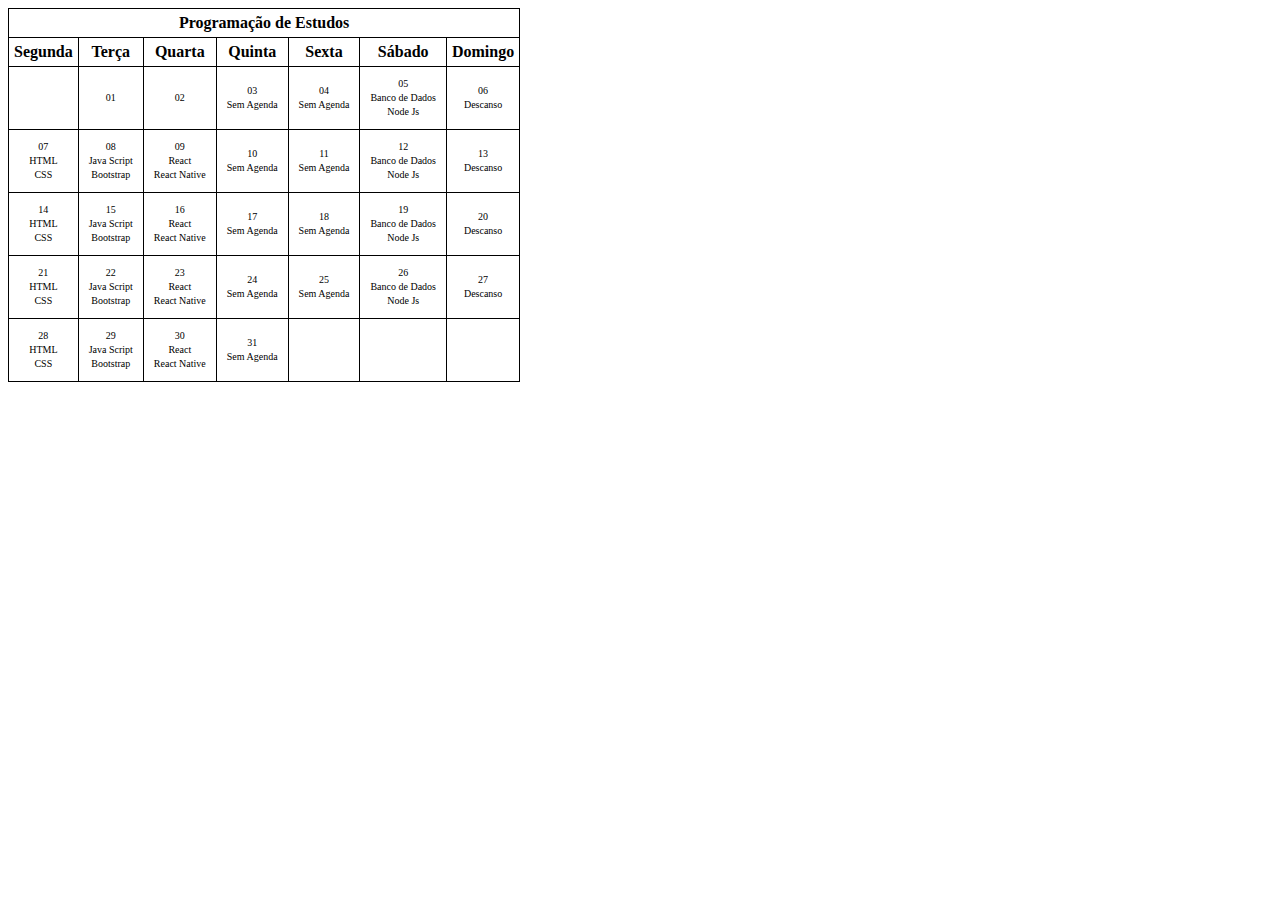
<file: HTML/aula06/calendario.html>
<!DOCTYPE html>
<html lang="pt-br">
<head>
    <meta charset="UTF-8">
    <meta name="viewport" content="width=device-width, initial-scale=1.0">
    <title>Calendario</title>
    <link rel="stylesheet" href="css/calendario.css">
</head>
<body>
    
    <table>

        <tr>
            <th colspan="7">Programação de Estudos</th>
        </tr>
        <tr>
            <th>Segunda</th>
            <th>Terça</th>
            <th>Quarta</th>
            <th>Quinta</th>
            <th>Sexta</th>
            <th>Sábado</th>
            <th>Domingo</th>
        </tr>
        <tr>
            <td></td>
            <td class="celula-ocupada">01</td>
            <td class="celula-ocupada">02</td>
            <td class="celula-ocupada">
                03 <br>
                Sem Agenda
            </td>
            <td class="celula-ocupada">
                04 <br>
                Sem Agenda
            </td>
            <td class="celula-ocupada">
                05<br>
                Banco de Dados<br>
                Node Js
            </td>
            <td class="celula-ocupada">
                06 <br>
                Descanso
            </td>
        </tr>
        <tr>
            <td class="celula-ocupada">
                07<br>
                HTML<br>
                CSS
            </td>
            <td class="celula-ocupada">
                08<br>
                Java Script<br>
                Bootstrap
            </td>
            <td class="celula-ocupada">
                09 <br>
                React<br>
                React Native
            </td>
            <td class="celula-ocupada">
                10 <br>
                Sem Agenda
            </td>
            <td class="celula-ocupada">
                11 <br>
                Sem Agenda
            </td>
            <td class="celula-ocupada">
                12<br>
                Banco de Dados<br>
                Node Js
            </td>
            
            <td class="celula-ocupada">
                13 <br>
                Descanso
            </td>
        </tr>
        <tr>
            <td class="celula-ocupada">
                14<br>
                HTML<br>
                CSS
            </td>
            <td class="celula-ocupada">
                15<br>
               Java Script<br>
                Bootstrap
            </td>
            <td class="celula-ocupada">
                16 <br>
                React<br>
                React Native
            </td>
            <td class="celula-ocupada">
                17 <br>
                Sem Agenda
            </td>
            <td class="celula-ocupada">
                18 <br>
                Sem Agenda
            </td>
            <td class="celula-ocupada">
                19<br>
                Banco de Dados<br>
                Node Js
            </td>
            <td class="celula-ocupada">
                20 <br>
                Descanso
            </td>
        </tr>
        <tr>
            <td class="celula-ocupada">
                21<br>
                HTML<br>
                CSS
            </td>
            <td class="celula-ocupada">
                22<br>
               Java Script<br>
                Bootstrap
            </td>
            <td class="celula-ocupada">
                23 <br>
                 React<br>
                React Native
            </td>
            <td class="celula-ocupada">
                24 <br>
                Sem Agenda
            </td>
            <td class="celula-ocupada">
                25 <br>
                Sem Agenda
            </td>
            <td class="celula-ocupada">
                26<br>
                Banco de Dados<br>
                Node Js
            </td>
            <td class="celula-ocupada">
                27 <br>
                Descanso
            </td>
        </tr>
        <tr>
            <td class="celula-ocupada">
                28<br>
                HTML<br>
                CSS
            </td>
            <td class="celula-ocupada">
                29<br>
               Java Script<br>
                Bootstrap
            </td>
            <td class="celula-ocupada">
                30 <br>
                React<br>
                React Native
            </td>
            <td class="celula-ocupada">
                31 <br>
                Sem Agenda
            </td>
            <td></td>
            <td></td>
            <td></td>
        </tr>

    </table>
</body>
</html>
</file>
<file: HTML/aula06/css/style.css>
/* Seletor de tag */

p{
    /* Propriedade:valor */
    color: blue;
    font-size: 1em;
}
</file>
<file: HTML/aula06/css/meuestilo.css>
/* cor -> color  */
/* tamanho da fonte -> font-size */
/* estilo da fonte -> font-style */
/* fonte -> font-family */
/* alinhamento -> text-align */
</file>
<file: HTML/aula02/css/style.css>
body {
            font-family: 'Segoe UI', Tahoma, Geneva, Verdana, sans-serif;
            background: #f4f4f9;
            color: #333;
            margin: 50px;
            padding: 40px;
            line-height: 1.6;
        }


        ol, ul, dl {
            background: #ffffff;
            padding: 50px;
            margin-bottom: 30px;
            border-radius: 20px;
            box-shadow: 0 2px 8px rgba(0,0,0,0.1);
        }

        li {
            padding: 8px 0;
        }

        dl dt {
            font-weight: bold;
            margin-top: 10px;
            color: #1e90ff;
        }
</file>
<file: HTML/aula06/css/calendario.css>
table, th, td{
    border: 1px solid black;
    border-collapse: collapse;
    padding: 5px;
}

.celula-ocupada {
    text-align: center;       /* Centraliza o texto horizontalmente */
    vertical-align: middle;   /* Centraliza o conteúdo verticalmente */
    font-size: 10px;          /* Ajuste o tamanho da fonte conforme necessário */
    padding: 10px;            /* Espaçamento interno para melhor legibilidade */
    line-height: 1.4;         /* Espaçamento entre as linhas */
}
</file>
